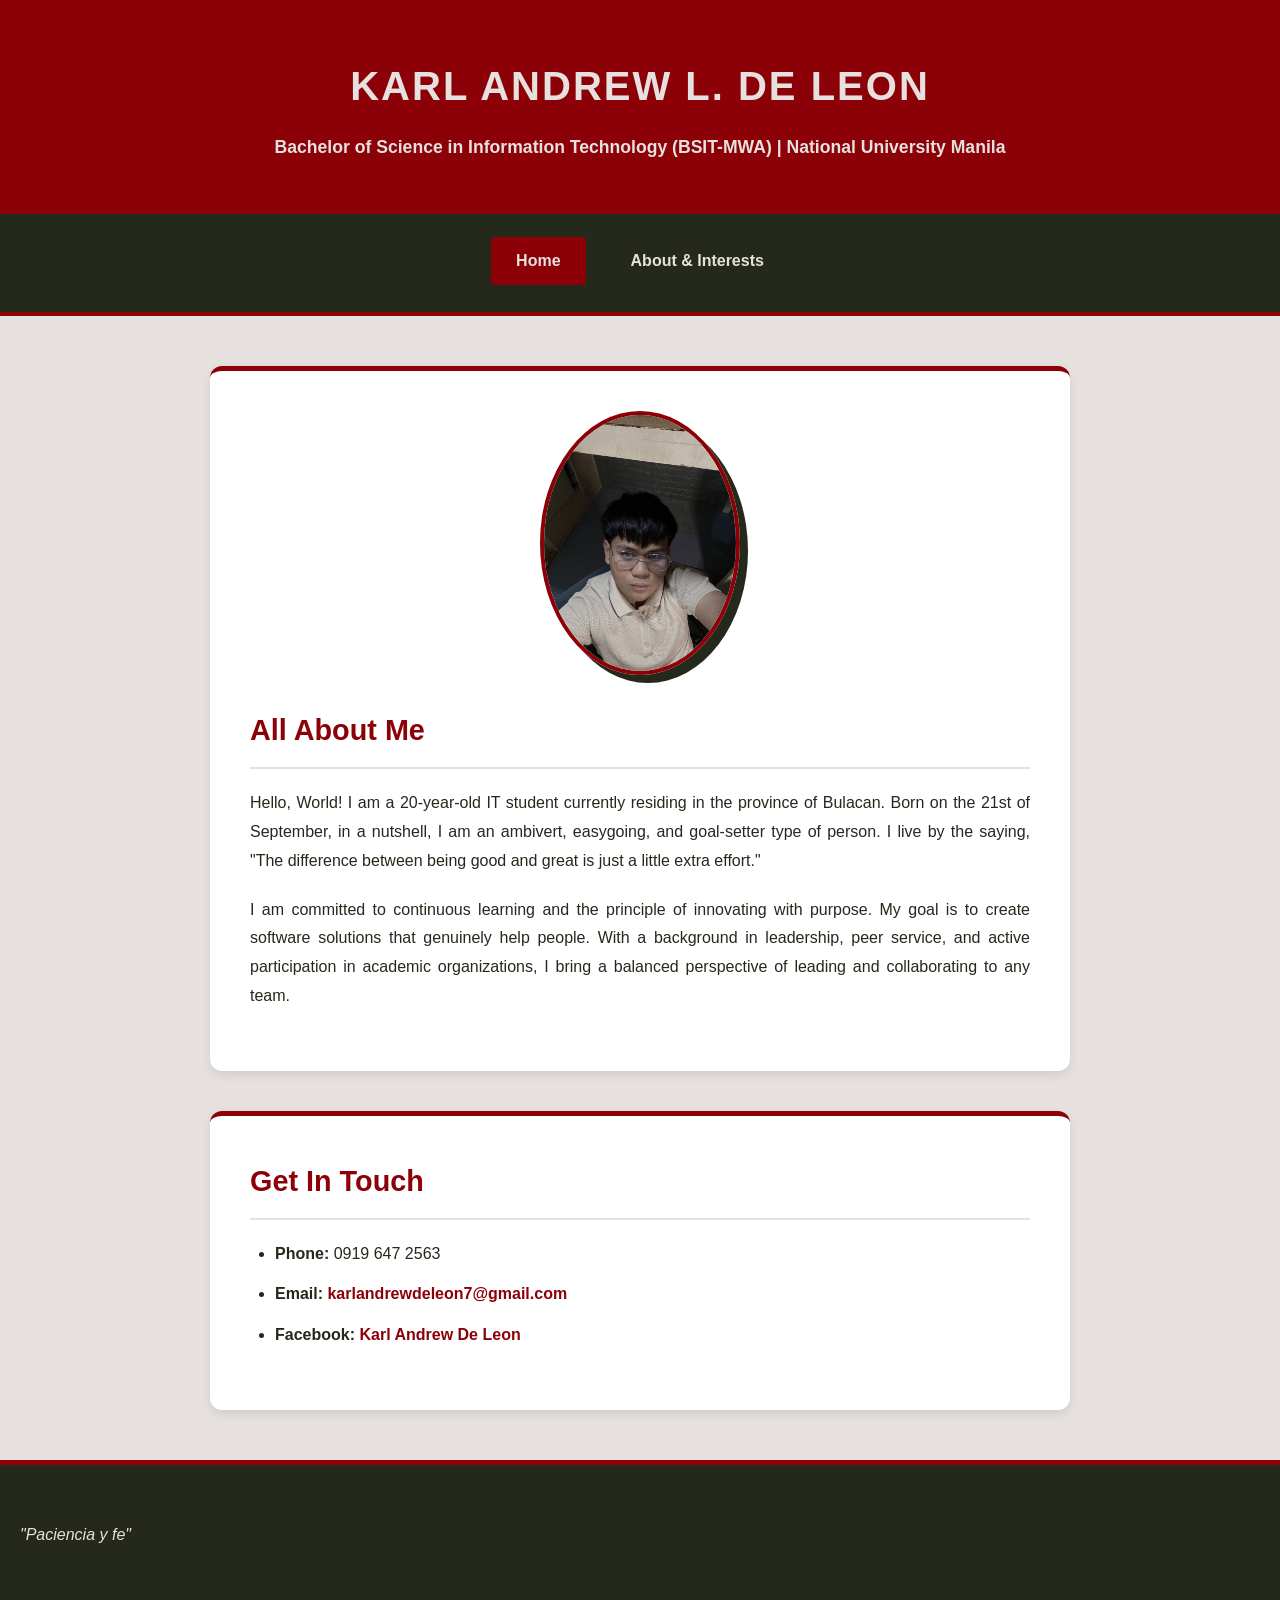
<file: index.html>
<!DOCTYPE html>
<html lang="en">
<head>
    <meta charset="UTF-8">
    <meta name="viewport" content="width=device-width, initial-scale=1.0">
    <title>Karl Andrew | Home</title>
    <link rel="stylesheet" href="style.css">
</head>
<body>
    <header>
        <h1>Karl Andrew L. De Leon</h1>
        <h2>Bachelor of Science in Information Technology (BSIT-MWA) | National University Manila</h2>
    </header>

    <nav>
        <ul>
            <li><a href="index.html" class="active">Home</a></li>
            <li><a href="about.html">About & Interests</a></li>
        </ul>
    </nav>

    <main>
        <section id="about">
            <img src="profile_picture.jpg" alt="Profile picture of Karl Andrew De Leon" class="profile-pic">
            <h3>All About Me</h3>
            <p>Hello, World! I am a 20-year-old IT student currently residing in the province of Bulacan. Born on the 21st of September, in a nutshell, I am an ambivert, easygoing, and goal-setter type of person. I live by the saying, "The difference between being good and great is just a little extra effort."</p>
            <p>I am committed to continuous learning and the principle of innovating with purpose. My goal is to create software solutions that genuinely help people. With a background in leadership, peer service, and active participation in academic organizations, I bring a balanced perspective of leading and collaborating to any team.</p>
        </section>

        <section id="contact">
            <h3>Get In Touch</h3>
            <ul>
                <li><strong>Phone:</strong> 0919 647 2563</li>
                <li><strong>Email:</strong> <a href="mailto:karlandrewdeleon7@gmail.com">karlandrewdeleon7@gmail.com</a></li>
                <li><strong>Facebook:</strong> <a href="https://www.facebook.com/me/" target="_blank">Karl Andrew De Leon</a></li>
            </ul>
        </section>
    </main>

    <footer>
        <p>"Paciencia y fe"</p>
    </footer>
</body>
</html>
</file>
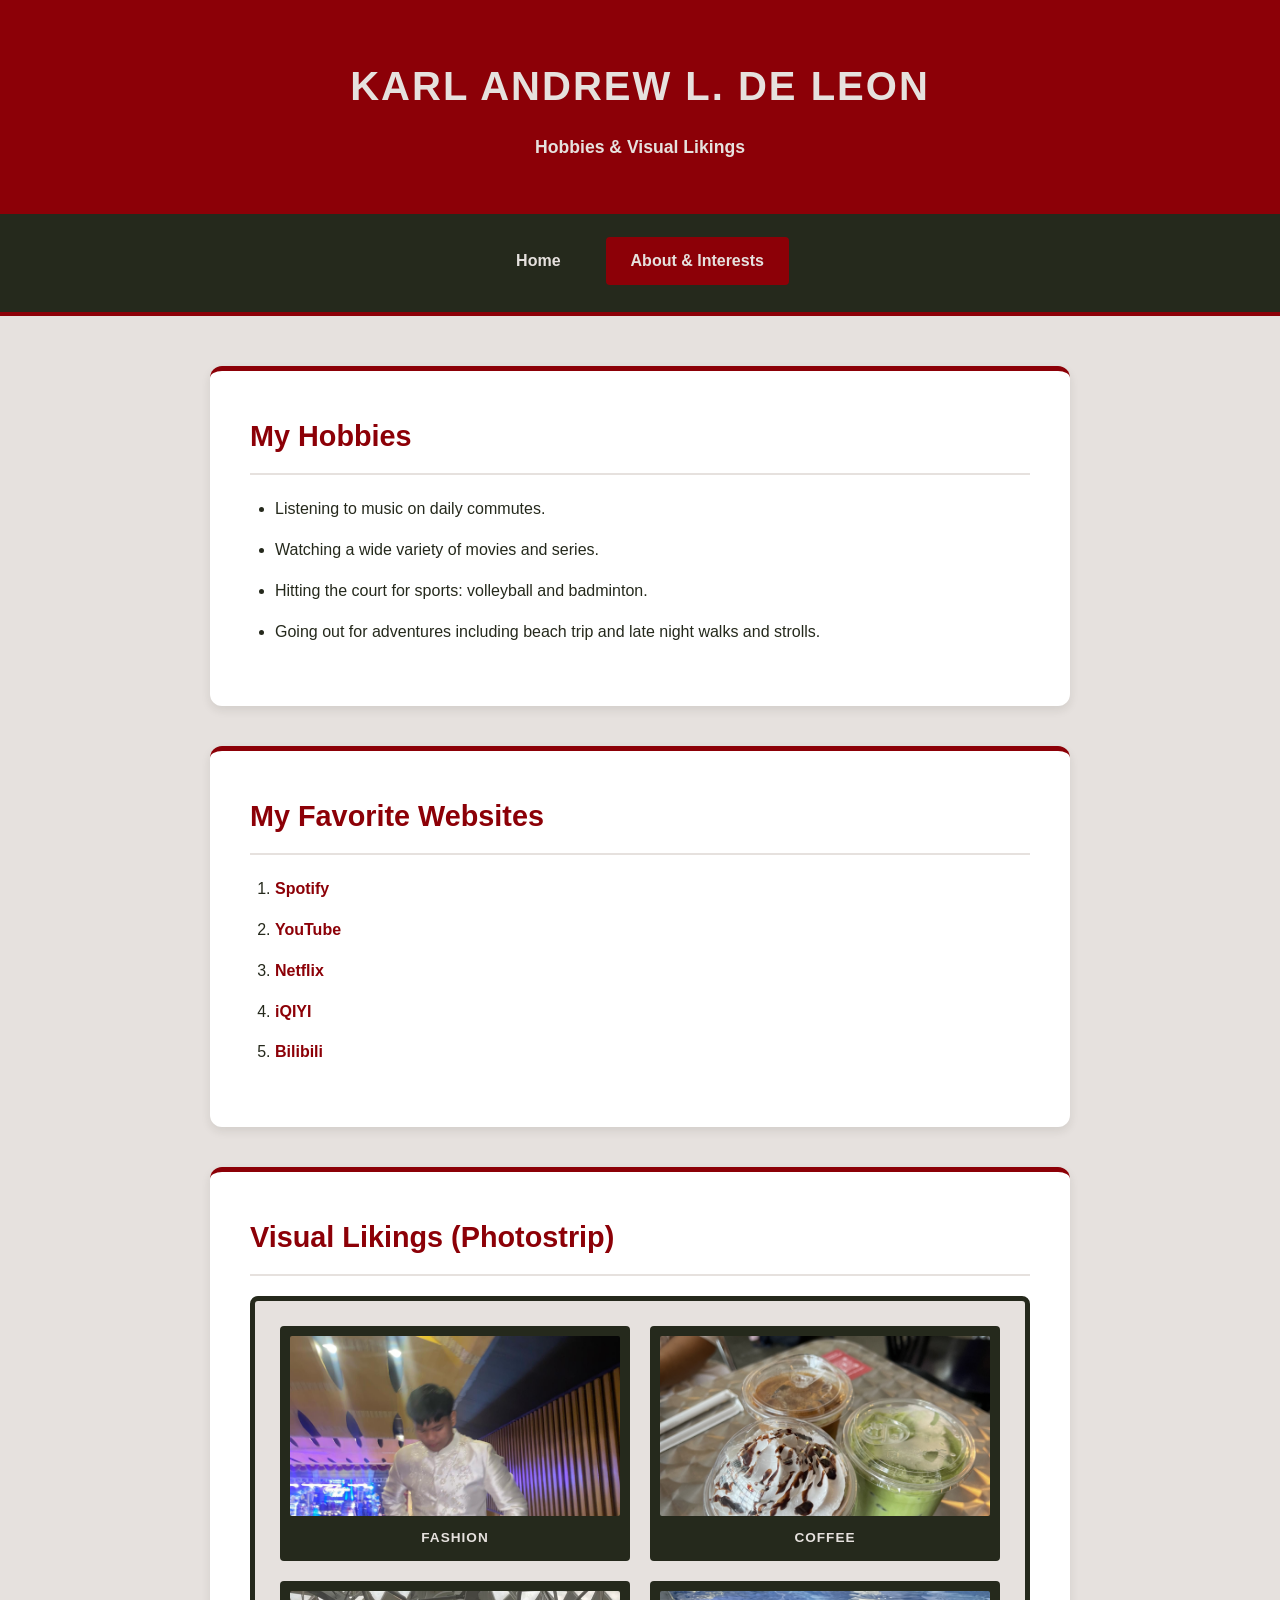
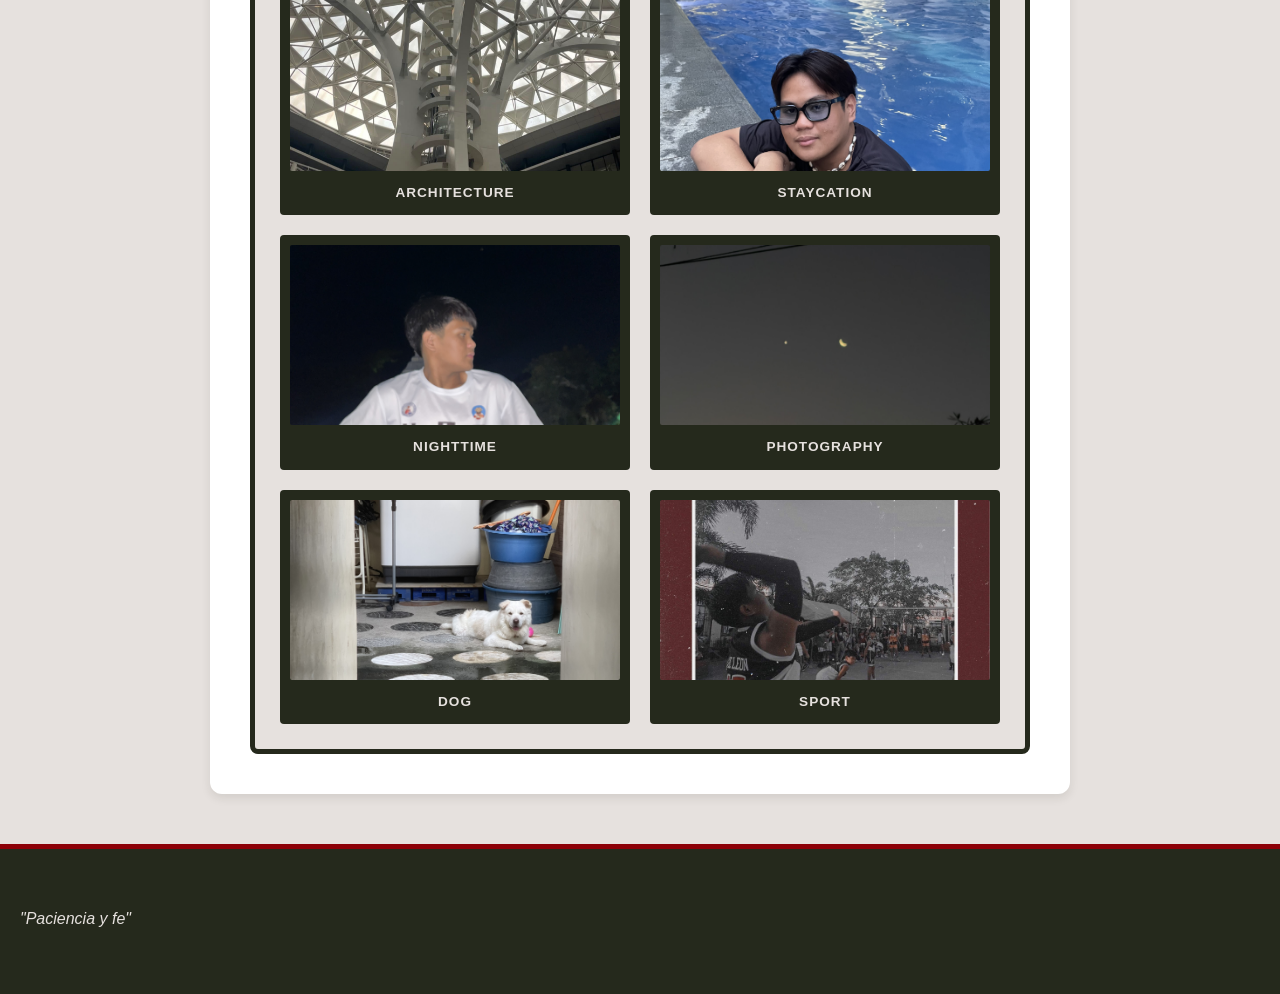
<file: about.html>
<!DOCTYPE html>
<html lang="en">
<head>
    <meta charset="UTF-8">
    <meta name="viewport" content="width=device-width, initial-scale=1.0">
    <title>About | Karl Andrew</title>
    <link rel="stylesheet" href="style.css">
</head>
<body>
    <header>
        <h1>Karl Andrew L. De Leon</h1>
        <h2>Hobbies & Visual Likings</h2>
    </header>

    <nav>
        <ul>
            <li><a href="index.html">Home</a></li>
            <li><a href="about.html" class="active">About & Interests</a></li>
        </ul>
    </nav>

    <main>
        <section id="hobbies">
            <h3>My Hobbies</h3>
            <ul>
                <li>Listening to music on daily commutes.</li>
                <li>Watching a wide variety of movies and series.</li>
                <li>Hitting the court for sports: volleyball and badminton.</li>
                <li>Going out for adventures including beach trip and late night walks and strolls.</li>
            </ul>
        </section>

        <section id="websites">
            <h3>My Favorite Websites</h3>
            <ol>
                <li><a href="https://open.spotify.com" target="_blank">Spotify</a></li>
                <li><a href="https://www.youtube.com" target="_blank">YouTube</a></li>
                <li><a href="https://www.netflix.com" target="_blank">Netflix</a></li>
                <li><a href="https://www.iq.com" target="_blank">iQIYI</a></li>
                <li><a href="https://www.bilibili.tv" target="_blank">Bilibili</a></li>
            </ol>
        </section>

        <section id="likings">
            <h3>Visual Likings (Photostrip)</h3>
            <div class="photostrip-grid">
                <div class="photo-item"><img src="photostrip/fashion.JPG" alt="Fashion"><div class="desc">Fashion</div></div>
                <div class="photo-item"><img src="photostrip/coffee.jpg" alt="Coffee"><div class="desc">Coffee</div></div>
                <div class="photo-item"><img src="photostrip/architecturaldesign.jpg" alt="Architecture"><div class="desc">Architecture</div></div>
                <div class="photo-item"><img src="photostrip/staycation.jpg" alt="Staycation"><div class="desc">Staycation</div></div>
                <div class="photo-item"><img src="photostrip/nighttime.jpg" alt="Nighttime"><div class="desc">Nighttime</div></div>
                <div class="photo-item"><img src="photostrip/photography.jpg" alt="Photography"><div class="desc">Photography</div></div>
                <div class="photo-item"><img src="photostrip/dog.jpg" alt="Dog"><div class="desc">Dog</div></div>
                <div class="photo-item"><img src="photostrip/sport.JPG" alt="Sport"><div class="desc">Sport</div></div>
            </div>
        </section>
    </main>

    <footer>
        <p>"Paciencia y fe"</p>
    </footer>
</body>
</html>
</file>
<file: style.css>
/* 001: Global Reset & Box Model Setup */
*, *::before, *::after {
    box-sizing: border-box; /* Ensures padding/borders are included in total width/height */
}

/* 002: Custom Color Palette */
:root {
    --dark-red: #8c0007;
    --black-olive: #25291c;
    --platinum: #e6e1de;
}

html {
    scroll-behavior: smooth;
}

body {
    font-family: 'Segoe UI', Roboto, Helvetica, Arial, sans-serif;
    background-color: var(--platinum); /* Light, clean background */
    color: var(--black-olive); /* High contrast text */
    line-height: 1.8; /* Improved typography readability */
    margin: 0;
    padding: 0;
}

/* 003: Header Styling */
header {
    background-color: var(--dark-red);
    color: var(--platinum);
    text-align: center;
    padding: 50px 20px; /* Internal spacing */
    border-bottom: 8px solid var(--black-olive); 
}

header h1 {
    margin: 0 0 10px 0; /* Typography spacing */
    font-size: 2.5rem;
    text-transform: uppercase;
    letter-spacing: 2px;
}

header h2 {
    margin: 0;
    font-size: 1.1rem;
    font-weight: 600;
    color: var(--platinum);
}

/* 004: Navigation Styling */
nav {
    background-color: var(--black-olive);
    border-bottom: 4px solid var(--dark-red);
    position: sticky;
    top: 0;
    z-index: 1000;
}

nav ul {
    list-style: none;
    margin: 0;
    padding: 15px 0; /* Improved navigation spacing */
    display: flex;
    justify-content: center;
    gap: 20px; /* Space between nav items */
}

nav ul li a {
    display: block;
    padding: 10px 25px;
    text-decoration: none;
    color: var(--platinum);
    font-weight: bold;
    border-radius: 4px;
    transition: background-color 0.3s ease, color 0.3s ease;
}

nav ul li a:hover, nav ul li a.active {
    background-color: var(--dark-red);
    color: var(--platinum);
}

/* 005: Main Content & Layout */
main {
    max-width: 900px;
    margin: 50px auto; /* Outer spacing to separate from header/footer */
    padding: 0 20px;
}

/* 006: Section Cards (Box Model & Hover Effects) */
section {
    background-color: #ffffff; /* Clean white card */
    padding: 40px; /* Internal content spacing */
    margin-bottom: 40px; /* External spacing between sections */
    border-radius: 12px;
    border-top: 5px solid var(--dark-red); /* Border addition */
    box-shadow: 0 4px 10px rgba(37, 41, 28, 0.1); /* Subtle shadow using Black Olive */
    transition: transform 0.3s ease, box-shadow 0.3s ease; /* Prepares for hover effect */
}

/* The Float/Hover Effect */
section:hover {
    transform: translateY(-8px); /* Lifts the card up */
    box-shadow: 0 15px 25px rgba(37, 41, 28, 0.2); /* Deepens the shadow */
}

/* 007: Typography Spacing */
h3 {
    color: var(--dark-red);
    margin-top: 0;
    margin-bottom: 20px; /* Typography spacing */
    font-size: 1.8rem;
    border-bottom: 2px solid var(--platinum);
    padding-bottom: 10px;
}

p {
    margin-bottom: 20px;
    text-align: justify;
}

ul, ol {
    margin-bottom: 20px;
    padding-left: 25px;
}

li {
    margin-bottom: 12px; /* Breathing room between list items */
}

a {
    color: var(--dark-red);
    text-decoration: none;
    font-weight: bold;
    transition: color 0.2s ease;
}

a:hover {
    text-decoration: underline;
    color: var(--black-olive);
}

/* 008: Profile Picture Settings */
.profile-pic {
    display: block;
    margin: 0 auto 30px auto;
    max-width: 200px;
    height: auto;
    border: 4px solid var(--dark-red);
    box-shadow: 8px 8px 0px var(--black-olive);
    border-radius: 50%; /* Modern circle crop */
}

/* 009: Photostrip Grid Layout */
.photostrip-grid {
    display: grid;
    grid-template-columns: repeat(2, 1fr);
    gap: 20px;
    background-color: var(--platinum);
    padding: 25px;
    border: 5px solid var(--black-olive);
    border-radius: 8px;
}

.photo-item {
    background: var(--black-olive);
    padding: 10px;
    text-align: center;
    border-radius: 4px;
    transition: transform 0.3s ease;
}

.photo-item:hover {
    transform: scale(1.03); /* Slight zoom on individual photos */
}

.photo-item img {
    width: 100%;
    height: 180px;
    object-fit: cover;
    display: block;
    border-radius: 2px;
}

.photo-item .desc {
    margin-top: 10px;
    font-size: 0.85rem;
    font-weight: bold;
    color: var(--platinum);
    text-transform: uppercase;
    letter-spacing: 1px;
}

/* 010: Footer */
footer {
    text-align: center;
    padding: 40px 20px;
    background-color: var(--black-olive);
    color: var(--platinum);
    font-style: italic;
    border-top: 5px solid var(--dark-red);
}
</file>
